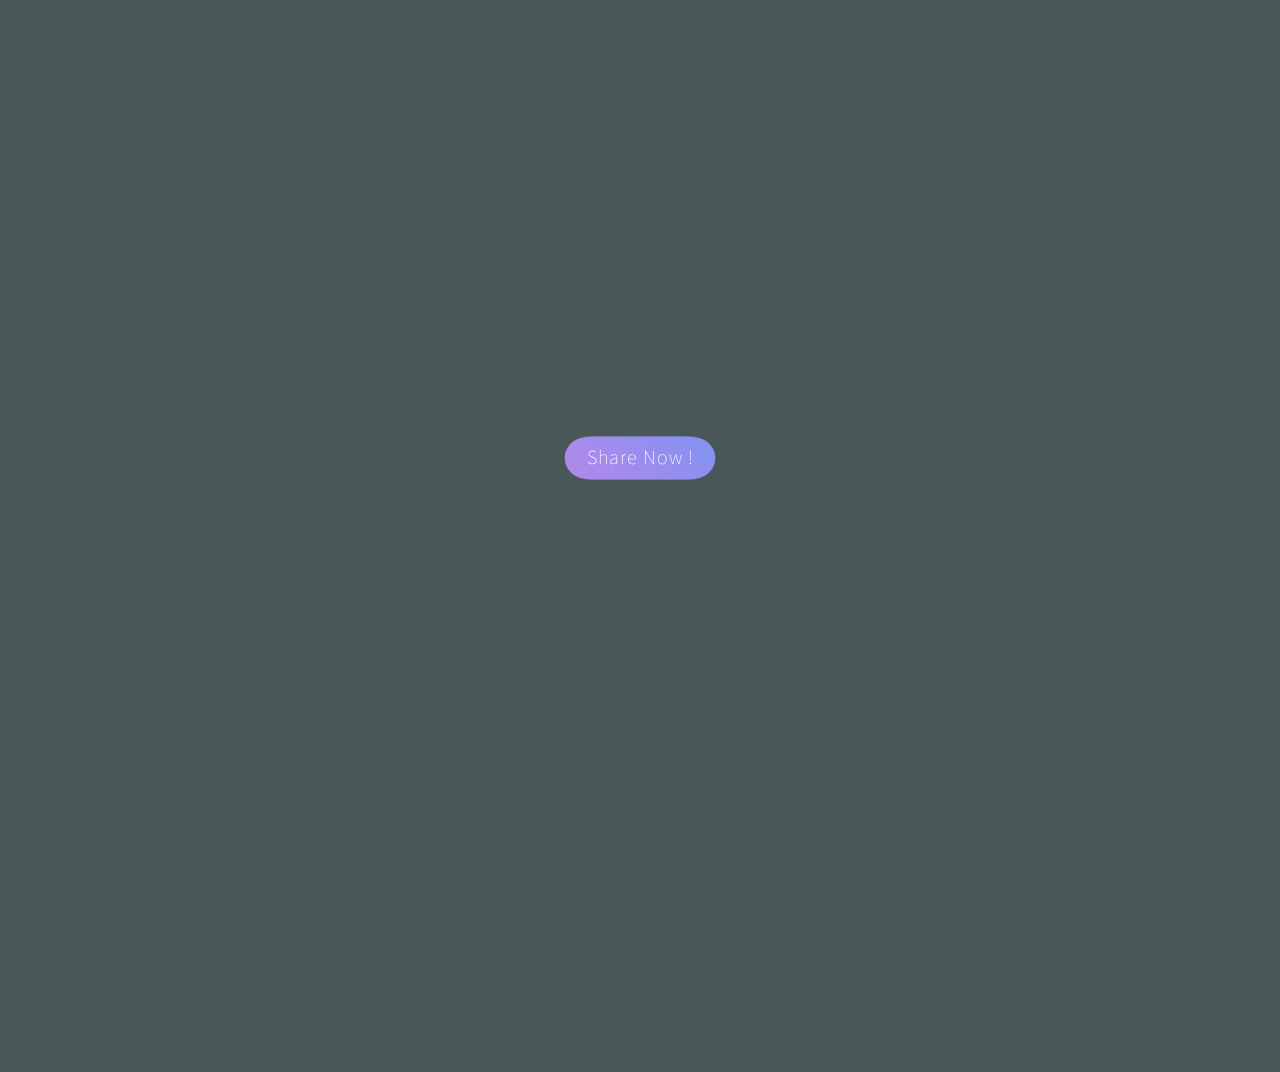
<file: index.html>
<!DOCTYPE html>
<html lang="en" >
<head>
  <meta charset="UTF-8">
  <title>Share, Social Media Button</title>
  <link rel='stylesheet' href='https://cdnjs.cloudflare.com/ajax/libs/font-awesome/4.7.0/css/font-awesome.min.css'>
  <link rel="stylesheet" href="./style.css">
</head>
<body>
<div class="container">
  <div class="button">Share Now !</div>
  <div class="social twitter"><a href="https://twitter.com/shikhar__99" target="_blank"><i class="fa fa-twitter"></i></a></div>
  <div class="social facebook"><i class="fa fa-facebook"></i></div>
  <div class=" social google"><a href="https://www.instagram.com/compiler_geek/"><i class="fa fa-instagram"></i></a></div>
  <div class="social youtube"><i class="fa fa-youtube"></i></a></div>
</div>

<svg xmlns="http://www.w3.org/2000/svg" version="1.1">
  <defs>
    <filter id="goo">
      <feGaussianBlur in="SourceGraphic" stdDeviation="8" result="blur" />
      <feColorMatrix in="blur" mode="matrix" values="1 0 0 0 0  0 1 0 0 0  0 0 1 0 0  0 0 0 18 -7" result="goo" />
      <feBlend in="SourceGraphic" in2="goo" />
  	</filter>
  </defs>
</svg>
  <script src='https://cdnjs.cloudflare.com/ajax/libs/jquery/3.1.1/jquery.min.js'></script><script  src="./script.js"></script>
</body>
</html>
</file>
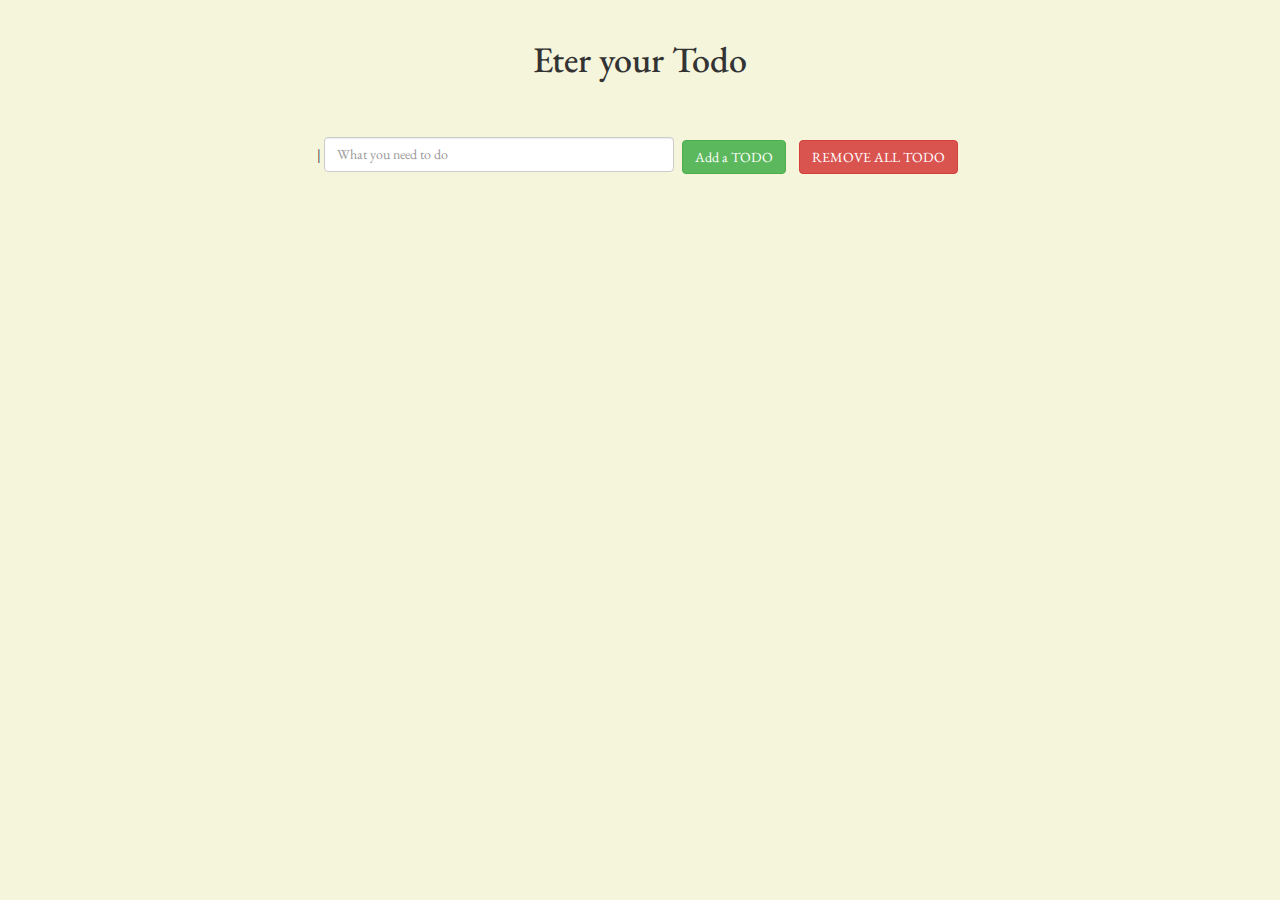
<file: BonusTODO/index.html>
<!DOCTYPE html>
<html lang="en">

<head>
	<meta charset="utf-8">
	<meta name="viewport" content="width=device-width, initial-scale=1.0">
	<link rel="stylesheet" media="screen" href="https://cdnjs.cloudflare.com/ajax/libs/twitter-bootstrap/3.3.5/css/bootstrap.min.css">
    <link href="https://fonts.googleapis.com/css?family=EB+Garamond" rel="stylesheet">
    <link rel="stylesheet" href="css/todoStyle.css">
	<title>My online Todo list App</title>

	

</head>

<body>

	<div class="container-fluid text-center">
        <h1 class="blink">My First working TODO</h1>
        <input type="text" id="userinput" class="form-control" placeholder="What you need to do" onkeydown="return serchKeyPress(event);">
        <button class="btn btn-success" id="add">Add a TODO</button>
        <button class="btn btn-danger" id="removeall">REMOVE ALL TODO</button>
        <ul id="list"></ul>
        
        
	</div>

	<script src="https://cdnjs.cloudflare.com/ajax/libs/jquery/1.11.3/jquery.min.js"></script>
	<script src="https://cdnjs.cloudflare.com/ajax/libs/twitter-bootstrap/3.3.5/js/bootstrap.min.js"></script>
   <script src="js/typed.js"></script>
    <script src="js/todo.js"></script>

</body>

</html>
</file>
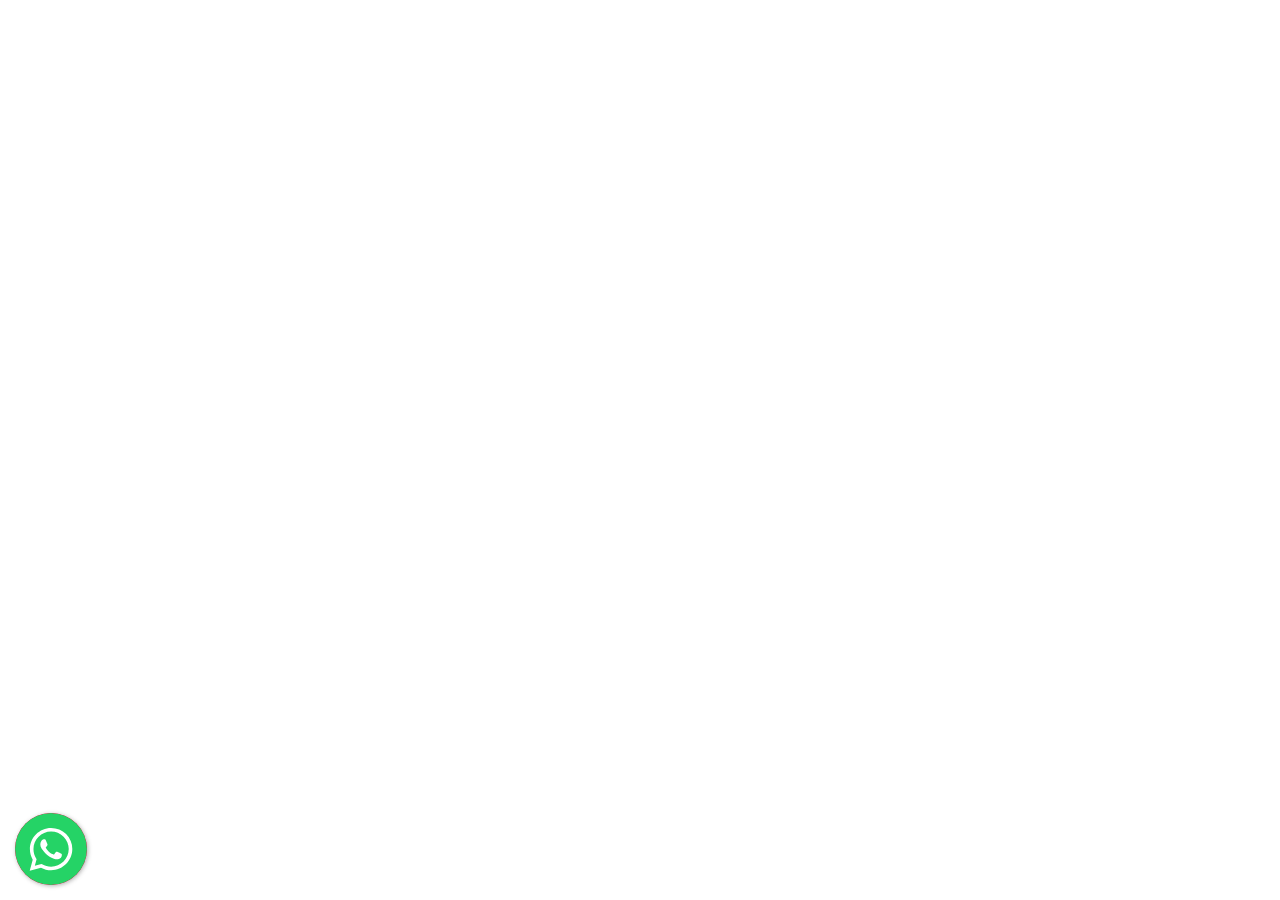
<file: floating-whatsapp/index.html>
<!DOCTYPE html>
<html>

<head>
    <meta charset="UTF-8">
    <title>Floating WhatsApp Button Demo</title>
    <script type="text/javascript" src="jquery-3.3.1.min.js"></script>
    <link rel="stylesheet" href="floating-wpp.css">
    <script type="text/javascript" src="floating-wpp.js"></script>
    <style>
        body {
            font-family: Arial, Helvetica, sans-serif
        }
    </style>
</head>

<body>
    <div id="myButton"></div>
</body>

<script type="text/javascript">
    $(function () {
        $('#myButton').floatingWhatsApp({
            phone: '5491133359850',
            popupMessage: 'Hello, how can we help you?',
            message: "I'd like to order a pizza",
            showPopup: true,
            showOnIE: false,
            headerTitle: 'Welcome!',
            headerColor: 'crimson',
            backgroundColor: 'crimson',
            buttonImage: '<img src="whatsapp.svg" />'
        });
    });
</script>

</html>
</file>
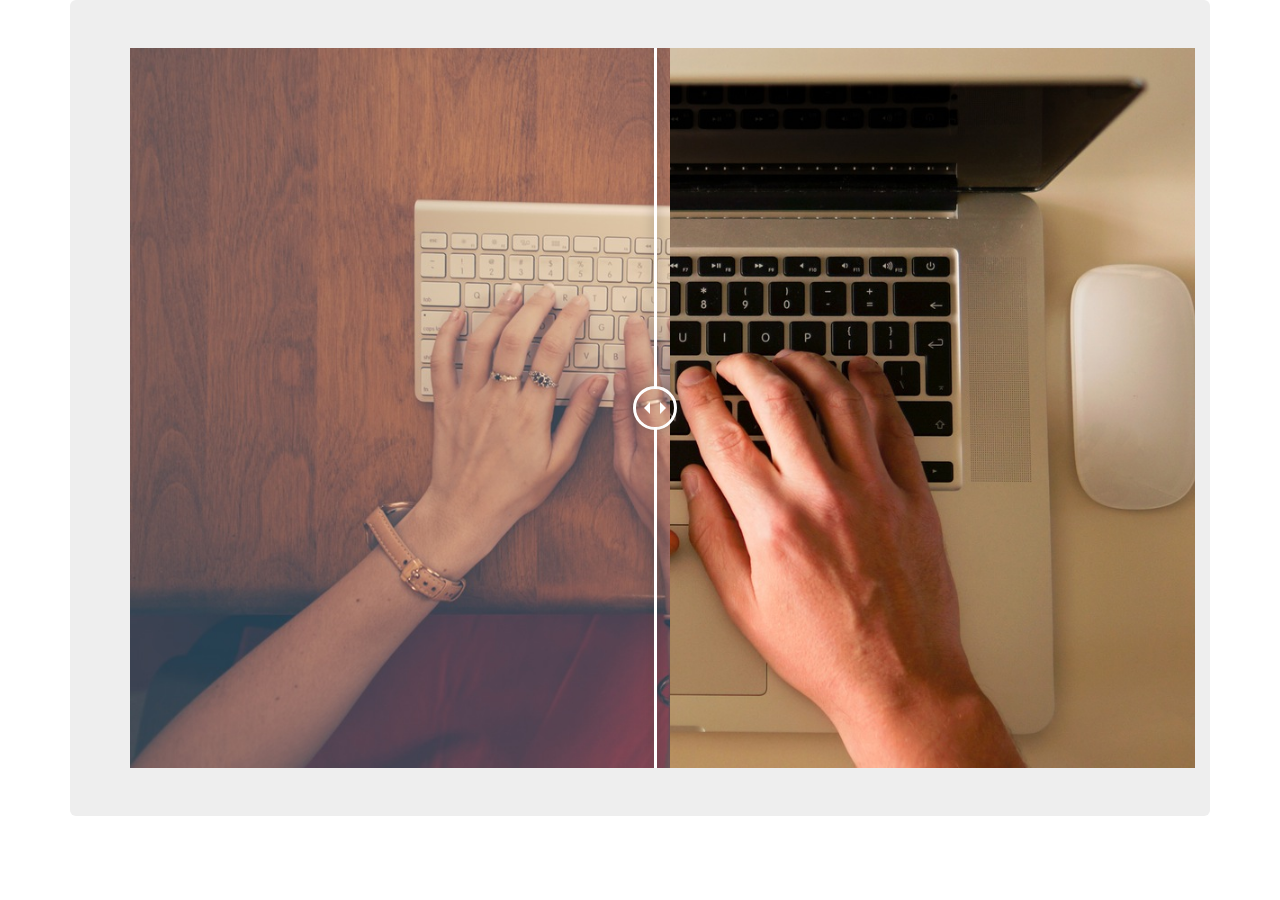
<file: ImageSlider/index.html>
<!DOCTYPE html>
<html lang="en">

<head>
	<meta charset="utf-8">
	<meta name="viewport" content="width=device-width, initial-scale=1.0">
	<link rel="stylesheet" media="screen" href="https://cdnjs.cloudflare.com/ajax/libs/twitter-bootstrap/3.3.5/css/bootstrap.min.css">
   <link rel="stylesheet" href="css/twentytwenty.css">
    <link rel="stylesheet" href="css/style.css">
	<title>Sliing images</title>

	<!--  -->

	<style>

	</style>

</head>

<body>

	<div class="container">
        <div class="jumbotron text-center">
            <div class="row">
                <div class="col-xs-12 twentytwenty-container">
                    <img src="images/image-1.jpg" alt="">
                    <img src="images/image-2.jpg" alt="">
                </div>
            </div>
            
        </div>
	</div>

	<script src="https://cdnjs.cloudflare.com/ajax/libs/jquery/1.11.3/jquery.min.js"></script>
	<script src="js/jquery.twentytwenty.js"></script>
	<script src="js/jquery.event.move.js"></script>
	<script src="js/custom.js"></script>
	<script src="https://cdnjs.cloudflare.com/ajax/libs/twitter-bootstrap/3.3.5/js/bootstrap.min.js"></script>

	<script>
	</script>

</body>

</html>
</file>
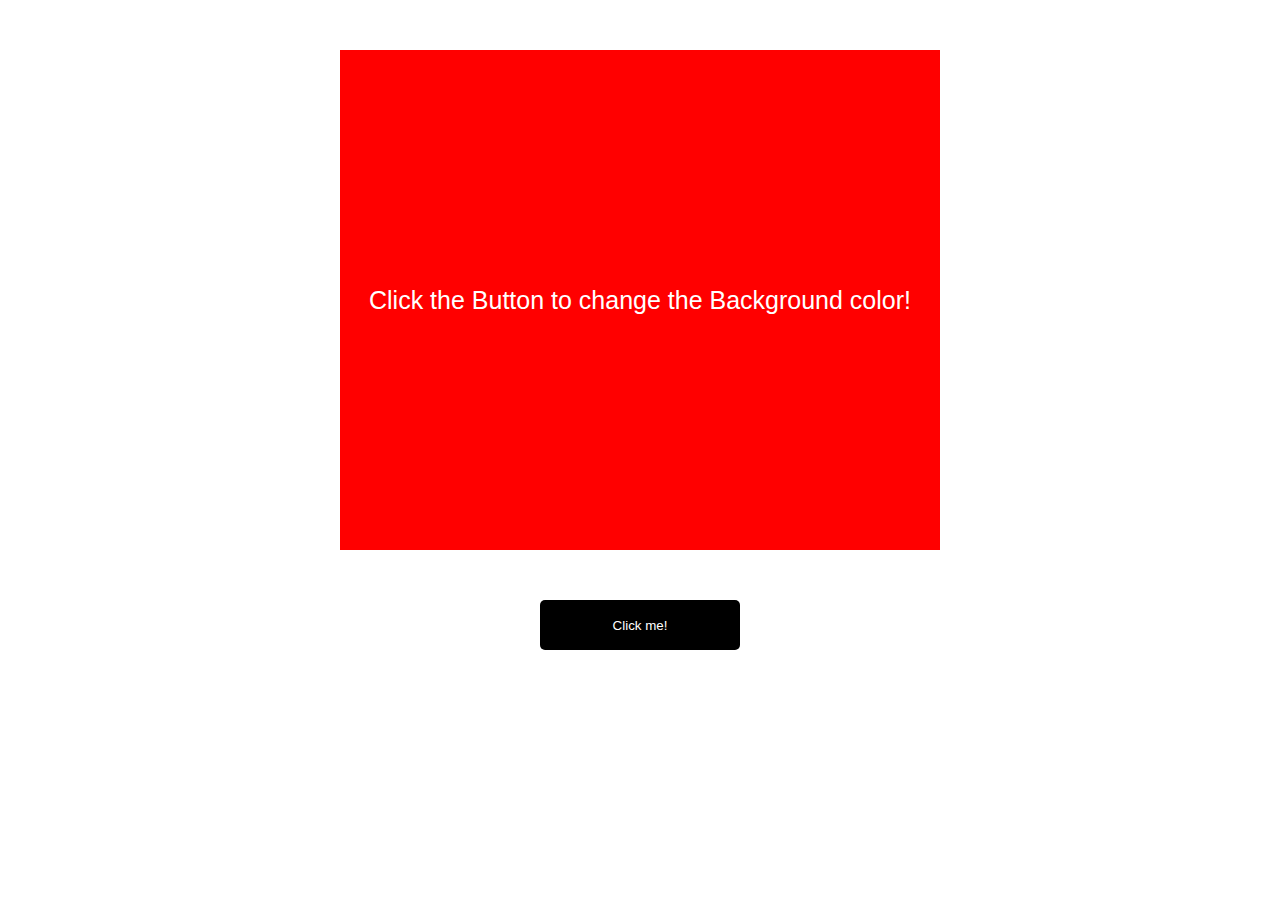
<file: javascript-color-change-app-master/index.html>
<!DOCTYPE html>
<html lang="en">
<head>
    <meta charset="UTF-8">
    <meta name="viewport" content="width=device-width, initial-scale=1.0">
    <meta http-equiv="X-UA-Compatible" content="ie=edge">
    <link rel="stylesheet" href="style.css">
    <title>JavaScript Color Changing App</title>
</head>
<body>
    <div id="canvas">
       Click the Button to change the Background color!
    </div>
    
    <button id="button">Click me!</button>

    <script src="app.js"></script>
</body>
</html>
</file>
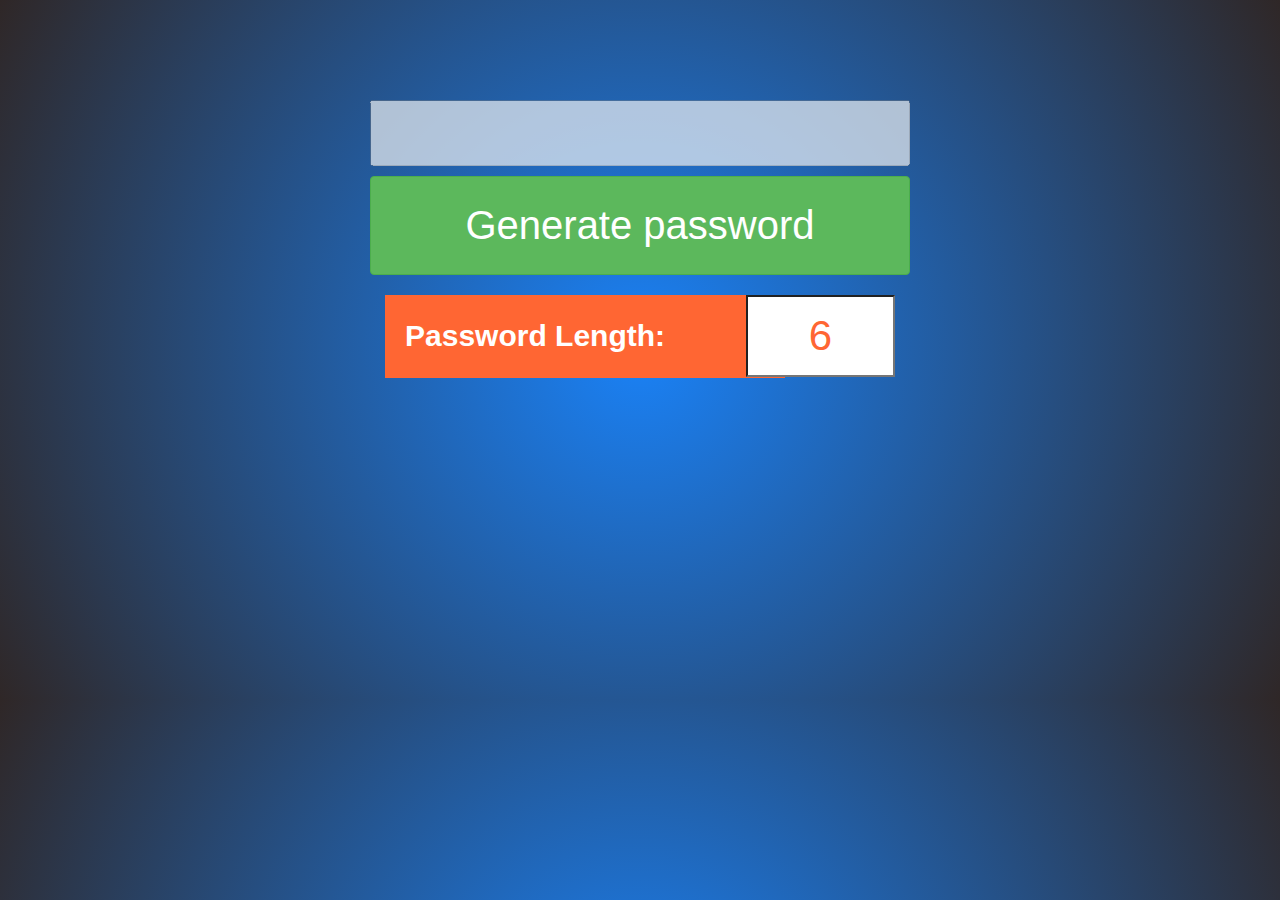
<file: passGen/index.html>
<!DOCTYPE html>
<html lang="en">

<head>
	<meta charset="utf-8">
	<meta name="viewport" content="width=device-width, initial-scale=1.0">
	<link rel="stylesheet" media="screen" href="https://cdnjs.cloudflare.com/ajax/libs/twitter-bootstrap/3.3.5/css/bootstrap.min.css">

	<title>Random password GEN</title>

	<link rel="stylesheet" href="css/passGenStyle.css">
	
	<script>
    var keylist="abcdefghijklmnopqrstuvwxyz1234567890!@#$%^&*"
    var tmp = ''
    function generatepass(plength){
        tmp=''
        for(i=0;i<plength;i++){
            tmp+=keylist.charAt(Math.floor(Math.random()*keylist.length))
        }
        return tmp
    }
    
     function populateform(enterlength){
         document.passGen.output.value = generatepass(enterlength)
     }   
        
        
    </script>
	
	
	
</head>

<body>

	<div class="container">
    
        <form action="" name="passGen">
           <div class="col-xs-12">
            <input type="text"  name="output" class="out" disabled>
            <input type="button" value="Generate password" class="btn btn-success btn-block myBtn" onClick="populateform(this.form.length.value)" >
            <div class="col-xs-10"><strong class="pass">Password Length: </strong></div>
            <div class="col-xs-2"><input type="text" name="length" size="3" value="6" class="in"></div>
             
            
           </div>
             
            
            
            
        </form>
    
    
	</div>

	<script src="https://cdnjs.cloudflare.com/ajax/libs/jquery/1.11.3/jquery.min.js"></script>
	<script src="https://cdnjs.cloudflare.com/ajax/libs/twitter-bootstrap/3.3.5/js/bootstrap.min.js"></script>

	<script>
	</script>

</body>

</html>
</file>
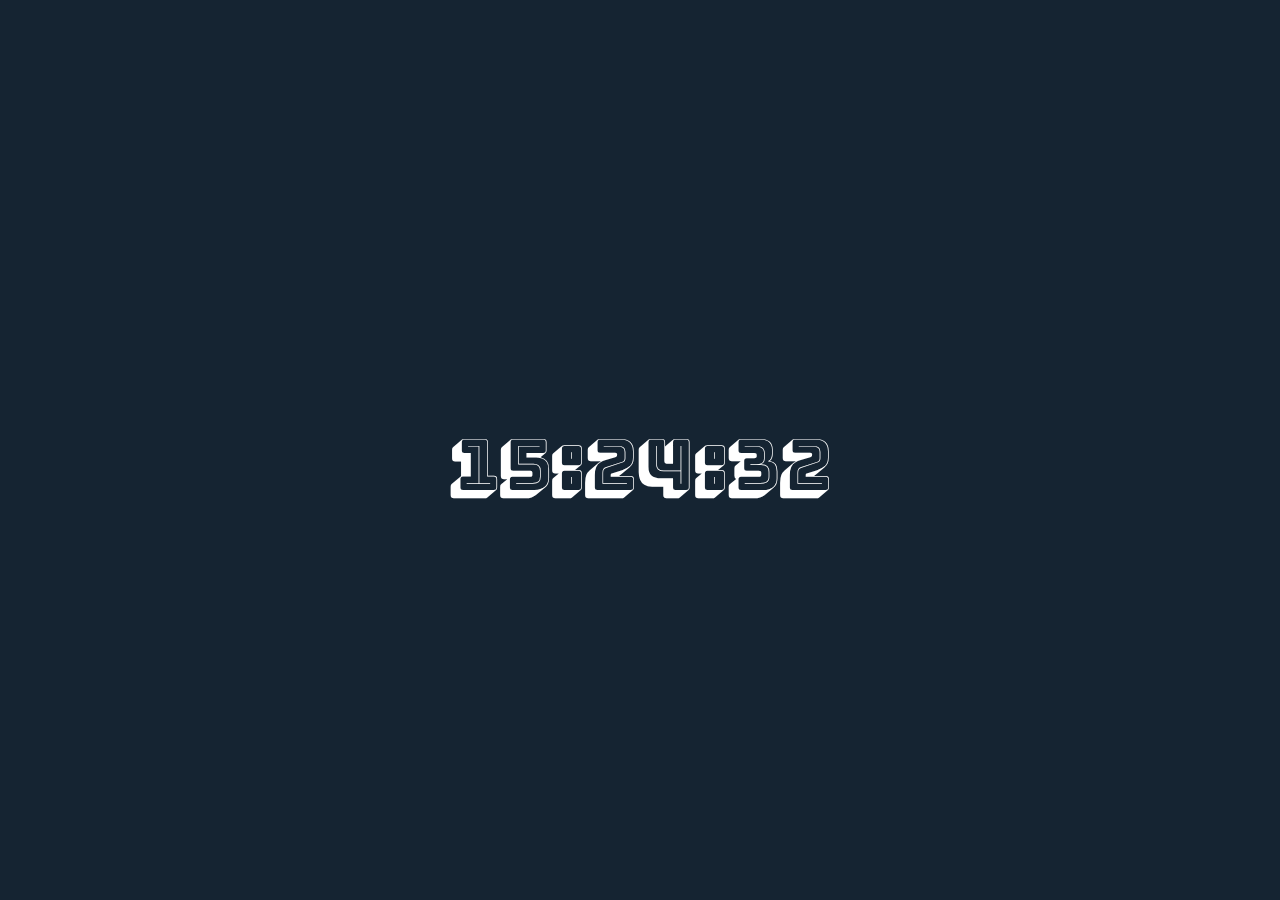
<file: Ticky Clock/index.html>
<!DOCTYPE html>
<html lang="en">

<head>
	<meta charset="utf-8">
	<meta name="viewport" content="width=device-width, initial-scale=1.0">
	<link rel="stylesheet" media="screen" href="https://cdnjs.cloudflare.com/ajax/libs/twitter-bootstrap/3.3.5/css/bootstrap.min.css">

	<title>Clocky | that changes BG</title>

	<link rel="stylesheet" href="css/clockStyle.css">

</head>

<body>

	<div id="clock" >
        
	</div>
    
    
    <script src="js/clock.js" ></script>
	<script src="https://cdnjs.cloudflare.com/ajax/libs/jquery/1.11.3/jquery.min.js"></script>
	<script src="https://cdnjs.cloudflare.com/ajax/libs/twitter-bootstrap/3.3.5/js/bootstrap.min.js"></script>

	<script>
	</script>

</body>

</html>
</file>
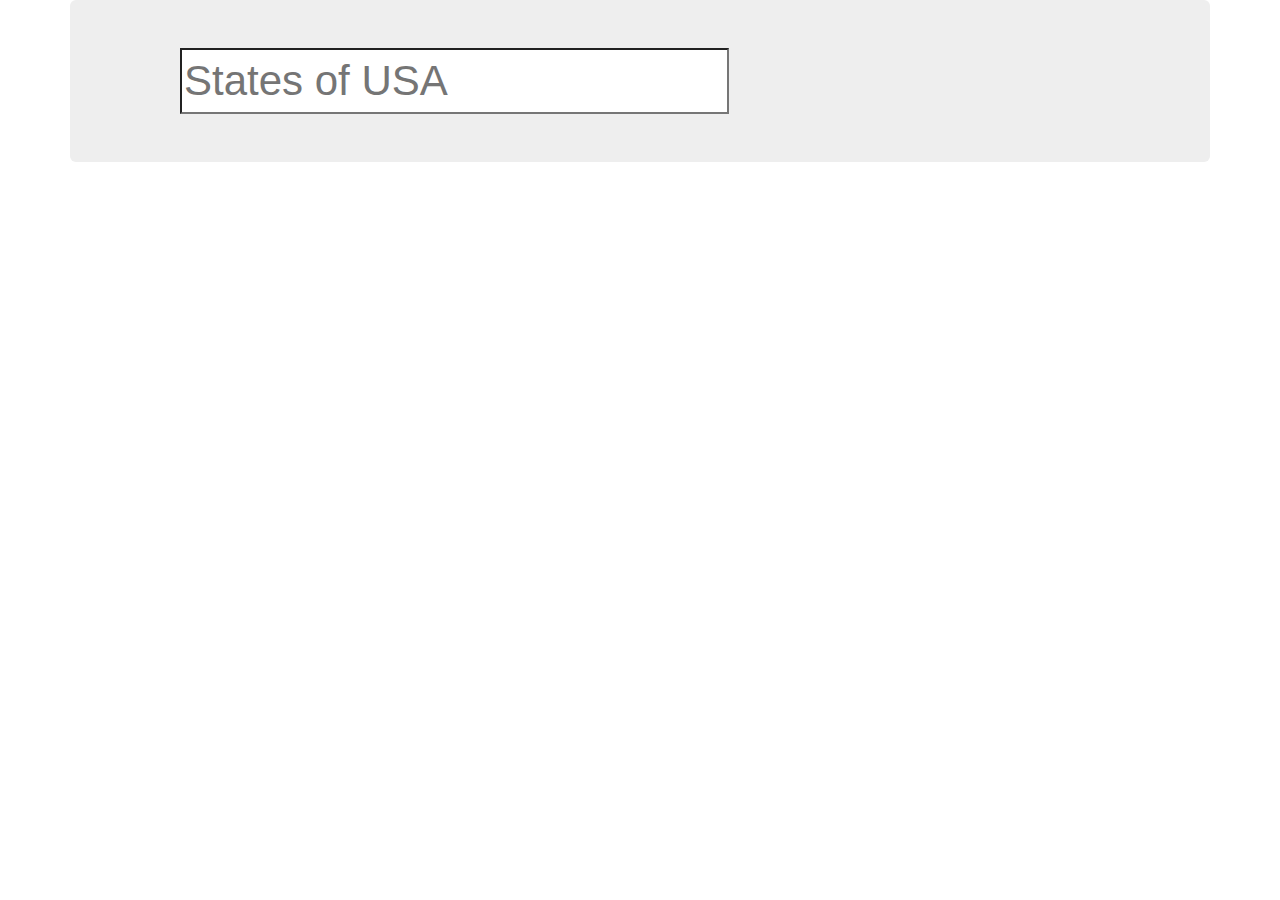
<file: TypeAhead/index.html>
<!DOCTYPE html>
<html lang="en">

<head>
	<meta charset="utf-8">
	<meta name="viewport" content="width=device-width, initial-scale=1.0">
	<link rel="stylesheet" media="screen" href="https://cdnjs.cloudflare.com/ajax/libs/twitter-bootstrap/3.3.5/css/bootstrap.min.css">

	<title>Minimum Bootstrap HTML Skeleton</title>

	<link rel="stylesheet" href="css/style.css">

</head>

<body>

	<div class="container">
        <div class="jumbotron">
            <div class="row">
                <div class="col-md-12">
                    <div id="the-basics">
                      <input class="typeahead" type="text" placeholder="States of USA">
                    </div>
                </div>
            </div>
        </div>
        
	</div>

	<script src="https://cdnjs.cloudflare.com/ajax/libs/jquery/1.11.3/jquery.min.js"></script>
	<script src="js/typeahead.js"></script>
	<script src="js/custom.js"></script>
	<script src="https://cdnjs.cloudflare.com/ajax/libs/twitter-bootstrap/3.3.5/js/bootstrap.min.js"></script>

	<script>
	</script>

</body>

</html>
</file>
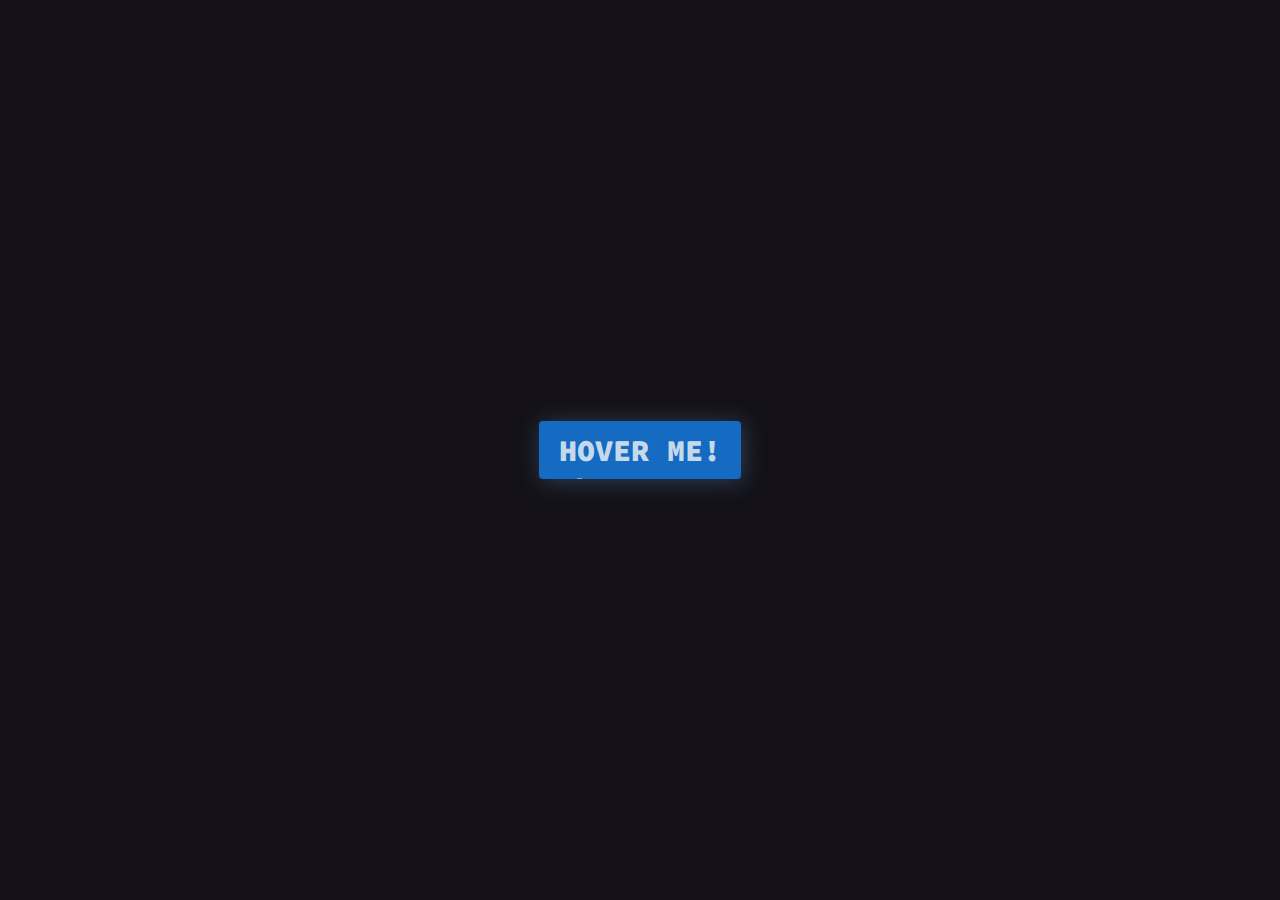
<file: FLUSHBUTTON.html>
<!DOCTYPE html>
<html lang="en">
<head>
  <meta charset="UTF-8">
  <meta name="viewport" content="width=device-width, initial-scale=1.0">
  <title>Document</title>
  <style>
    @import url('https://fonts.googleapis.com/css?family=Source+Code+Pro:200,900');

:root {
  --text-color: hsla(210, 50%, 85%, 1);
  --shadow-color: hsla(210, 40%, 52%, .4);
  --btn-color: hsl(210, 80%, 42%);
  --bg-color: #141218;
}

* {
  box-sizing: border-box;
}

html, body {
  width: 100%;
  height: 100%;
  display: flex;
  align-items: center;
  justify-content: center;
  background-color: var(--bg-color);
}

button {
  position:relative;
  padding: 10px 20px;  
  border: none;
  background: none;
  cursor: pointer;
  
  font-family: "Source Code Pro";
  font-weight: 900;
  text-transform: uppercase;
  font-size: 30px;  
  color: var(--text-color);
  
  background-color: var(--btn-color);
  box-shadow: var(--shadow-color) 2px 2px 22px;
  border-radius: 4px; 
  z-index: 0;  
  overflow: hidden;   
}

button:focus {
  outline-color: transparent;
  box-shadow: var(--btn-color) 2px 2px 22px;
}

.right::after, button::after {
  content: var(--content);
  display: block;
  position: absolute;
  white-space: nowrap;
  padding: 40px 40px;
  pointer-events:none;
}

button::after{
  font-weight: 200;
  top: -30px;
  left: -20px;
} 

.right, .left {
  position: absolute;
  width: 100%;
  height: 100%;
  top: 0;
}
.right {
  left: 66%;
}
.left {
  right: 66%;
}
.right::after {
  top: -30px;
  left: calc(-66% - 20px);
  
  background-color: var(--bg-color);
  color:transparent;
  transition: transform .4s ease-out;
  transform: translate(0, -90%) rotate(0deg)
}

button:hover .right::after {
  transform: translate(0, -47%) rotate(0deg)
}

button .right:hover::after {
  transform: translate(0, -50%) rotate(-7deg)
}

button .left:hover ~ .right::after {
  transform: translate(0, -50%) rotate(7deg)
}

/* bubbles */
button::before {
  content: '';
  pointer-events: none;
  opacity: .6;
  background:
    radial-gradient(circle at 20% 35%,  transparent 0,  transparent 2px, var(--text-color) 3px, var(--text-color) 4px, transparent 4px),
    radial-gradient(circle at 75% 44%, transparent 0,  transparent 2px, var(--text-color) 3px, var(--text-color) 4px, transparent 4px),
    radial-gradient(circle at 46% 52%, transparent 0, transparent 4px, var(--text-color) 5px, var(--text-color) 6px, transparent 6px);

  width: 100%;
  height: 300%;
  top: 0;
  left: 0;
  position: absolute;
  animation: bubbles 5s linear infinite both;
}

@keyframes bubbles {
  from {
    transform: translate();
  }
  to {
    transform: translate(0, -66.666%);
  }
}
  </style>
</head>
<body>
  <button style="--content: 'Hover me!';"href="#">
    <div class="left"></div>
      Hover me!
    <div class="right"></div>
  </button>
  </body>
</html>
</file>
<file: style.css>
@import url("https://fonts.googleapis.com/css?family=Source+Sans+Pro:200,300,400,600");
body {
  font-family: 'Source Sans Pro', sans-serif;
  background: linear-gradient(#B388EB, #8093F1, #00B2CA);
  background: #4A5759;
  overflow: hidden;
}

.container {
  display: flex;
  justify-content: center;
  align-items: center;
  height: 100vh;
  filter: url("#goo");
}

.button {
  z-index: 99;
  position: absolute;
  display: flex;
  justify-content: center;
  align-items: center;
  width: 150px;
  height: 40px;
  background: linear-gradient(45deg, #B388EB, #8093F1);
  border-radius: 20px;
  color: #FFF;
  font-size: 20px;
  letter-spacing: 1px;
  font-weight: 200;
}

.social {
  opacity: 0;
  position: relative;
  margin: 8px;
  width: 40px;
  height: 40px;
  border-radius: 100%;
  display: inline-block;
  color: #FFF;
  font-size: 20px;
  text-align: center;
}
.social i {
  margin-top: 10px;
}
.social a {
  color: #FFF;
}

.twitter {
  background: #00aced;
}

.facebook {
  background: #3b5998;
}

.google {
  background: #dd4b39;
}

.youtube {
  background: #bb0000;
}

.clicked {
  opacity: 1;
  transition: 1.2s all ease;
  transform: translateY(56px);
}
</file>
<file: BonusTODO/css/todoStyle.css>
*{
    font-family: 'EB Garamond', serif;
    padding: 0;
    margin: 0;
    background-color: beige;
}

h1{
    margin: 40px;
}

#userinput{
    width: 350px;
    height: 35px;
    display: inline-block;
}

.btn{
    margin: 20px 5px;
     
}

.form-control{
    margin: 0 auto;
}

ul{
    list-style-type: none;
}
</file>
<file: floating-whatsapp/floating-wpp.css>
.floating-wpp {
    position: fixed;
    bottom: 15px;
    left: 15px;
    font-size: 14px;
    transition: bottom 0.2s;
}

.floating-wpp .floating-wpp-button {
    position: relative;
    border-radius: 50%;
    box-shadow: 1px 1px 4px rgba(60, 60, 60, 0.4);
    transition: box-shadow 0.2s;
    cursor: pointer;
    overflow: hidden;
}

.floating-wpp .floating-wpp-button img,
.floating-wpp .floating-wpp-button svg {
    position: absolute;
    width: 100%;
    height: auto;
    object-fit: cover;
    top: 50%;
    left: 50%;
    transform: translate3d(-50%, -50%, 0);
    border-radius: 50%;
}

.floating-wpp:hover {
    bottom: 17px;
}

.floating-wpp:hover .floating-wpp-button {
    box-shadow: 1px 2px 8px rgba(60, 60, 60, 0.4);
}

.floating-wpp .floating-wpp-popup {
    /*border: 2px solid white;*/
    border-radius: 6px;
    background-color: #E5DDD5;
    position: absolute;
    overflow: hidden;
    padding: 0;
    box-shadow: 1px 2px 8px rgba(60, 60, 60, 0.25);
    width: 0px;
    height: 0px;
    bottom: 0;
    opacity: 0;
    transition: bottom 0.1s ease-out, opacity 0.2s ease-out;
    transform-origin: bottom;
}

.floating-wpp .floating-wpp-popup.active {
    padding: 0 12px 12px 12px;
    width: 260px;
    height: auto;
    bottom: 82px;
    opacity: 1;
}

.floating-wpp .floating-wpp-popup .floating-wpp-message {
    background-color: white;
    padding: 8px;
    border-radius: 0px 5px 5px 5px;
    box-shadow: 1px 1px 1px rgba(0, 0, 0, 0.15);
    opacity: 0;
    transition: opacity 0.2s;
}

.floating-wpp .floating-wpp-popup.active .floating-wpp-message {
    opacity: 1;
    transition-delay: 0.2s;
}

.floating-wpp .floating-wpp-popup .floating-wpp-head {
    text-align: right;
    color: white;
    margin: 0 -15px 10px -15px;
    padding: 6px 12px;
    display: flex;
    justify-content: space-between;
    cursor: pointer;
}

.floating-wpp .floating-wpp-input-message {
    background-color: white;
    margin: 10px -15px -15px -15px;
    padding: 0 15px;
    display: flex;
    align-items: center;
}

.floating-wpp .floating-wpp-input-message textarea {
    border: 1px solid #ccc;
    border-radius: 4px;
    box-shadow: none;
    padding: 8px;
    margin: 10px 0;
    width: 100%;
    max-width: 100%;
    font-family: inherit;
    font-size: inherit;
    resize: none;
}

.floating-wpp .floating-wpp-btn-send {
    margin-left: 12px;
    font-size: 0;
    cursor: pointer;
}
</file>
<file: ImageSlider/css/twentytwenty.css>
.twentytwenty-horizontal .twentytwenty-handle:before, .twentytwenty-horizontal .twentytwenty-handle:after, .twentytwenty-vertical .twentytwenty-handle:before, .twentytwenty-vertical .twentytwenty-handle:after {
  content: " ";
  display: block;
  background: white;
  position: absolute;
  z-index: 30;
  -webkit-box-shadow: 0px 0px 12px rgba(51, 51, 51, 0.5);
  -moz-box-shadow: 0px 0px 12px rgba(51, 51, 51, 0.5);
  box-shadow: 0px 0px 12px rgba(51, 51, 51, 0.5); }

.twentytwenty-horizontal .twentytwenty-handle:before, .twentytwenty-horizontal .twentytwenty-handle:after {
  width: 3px;
  height: 9999px;
  left: 50%;
  margin-left: -1.5px; }

.twentytwenty-vertical .twentytwenty-handle:before, .twentytwenty-vertical .twentytwenty-handle:after {
  width: 9999px;
  height: 3px;
  top: 50%;
  margin-top: -1.5px; }

.twentytwenty-before-label, .twentytwenty-after-label, .twentytwenty-overlay {
  position: absolute;
  top: 0;
  width: 100%;
  height: 100%; }

.twentytwenty-before-label, .twentytwenty-after-label, .twentytwenty-overlay {
  -webkit-transition-duration: 0.5s;
  -moz-transition-duration: 0.5s;
  transition-duration: 0.5s; }

.twentytwenty-before-label, .twentytwenty-after-label {
  -webkit-transition-property: opacity;
  -moz-transition-property: opacity;
  transition-property: opacity; }

.twentytwenty-before-label:before, .twentytwenty-after-label:before {
  color: white;
  font-size: 13px;
  letter-spacing: 0.1em; }

.twentytwenty-before-label:before, .twentytwenty-after-label:before {
  position: absolute;
  background: rgba(255, 255, 255, 0.2);
  line-height: 38px;
  padding: 0 20px;
  -webkit-border-radius: 2px;
  -moz-border-radius: 2px;
  border-radius: 2px; }

.twentytwenty-horizontal .twentytwenty-before-label:before, .twentytwenty-horizontal .twentytwenty-after-label:before {
  top: 50%;
  margin-top: -19px; }

.twentytwenty-vertical .twentytwenty-before-label:before, .twentytwenty-vertical .twentytwenty-after-label:before {
  left: 50%;
  margin-left: -45px;
  text-align: center;
  width: 90px; }

.twentytwenty-left-arrow, .twentytwenty-right-arrow, .twentytwenty-up-arrow, .twentytwenty-down-arrow {
  width: 0;
  height: 0;
  border: 6px inset transparent;
  position: absolute; }

.twentytwenty-left-arrow, .twentytwenty-right-arrow {
  top: 50%;
  margin-top: -6px; }

.twentytwenty-up-arrow, .twentytwenty-down-arrow {
  left: 50%;
  margin-left: -6px; }

.twentytwenty-container {
  -webkit-box-sizing: content-box;
  -moz-box-sizing: content-box;
  box-sizing: content-box;
  z-index: 0;
  overflow: hidden;
  position: relative;
  -webkit-user-select: none;
  -moz-user-select: none; }
  .twentytwenty-container img {
    max-width: 100%;
    position: absolute;
    top: 0;
    display: block; }
  .twentytwenty-container.active .twentytwenty-overlay, .twentytwenty-container.active :hover.twentytwenty-overlay {
    background: rgba(0, 0, 0, 0); }
    .twentytwenty-container.active .twentytwenty-overlay .twentytwenty-before-label,
    .twentytwenty-container.active .twentytwenty-overlay .twentytwenty-after-label, .twentytwenty-container.active :hover.twentytwenty-overlay .twentytwenty-before-label,
    .twentytwenty-container.active :hover.twentytwenty-overlay .twentytwenty-after-label {
      opacity: 0; }
  .twentytwenty-container * {
    -webkit-box-sizing: content-box;
    -moz-box-sizing: content-box;
    box-sizing: content-box; }

.twentytwenty-before-label {
  opacity: 0; }
  .twentytwenty-before-label:before {
    content: "Before"; }

.twentytwenty-after-label {
  opacity: 0; }
  .twentytwenty-after-label:before {
    content: "After"; }

.twentytwenty-horizontal .twentytwenty-before-label:before {
  left: 10px; }

.twentytwenty-horizontal .twentytwenty-after-label:before {
  right: 10px; }

.twentytwenty-vertical .twentytwenty-before-label:before {
  top: 10px; }

.twentytwenty-vertical .twentytwenty-after-label:before {
  bottom: 10px; }

.twentytwenty-overlay {
  -webkit-transition-property: background;
  -moz-transition-property: background;
  transition-property: background;
  background: rgba(0, 0, 0, 0);
  z-index: 25; }
  .twentytwenty-overlay:hover {
    background: rgba(0, 0, 0, 0.5); }
    .twentytwenty-overlay:hover .twentytwenty-after-label {
      opacity: 1; }
    .twentytwenty-overlay:hover .twentytwenty-before-label {
      opacity: 1; }

.twentytwenty-before {
  z-index: 20; }

.twentytwenty-after {
  z-index: 10; }

.twentytwenty-handle {
  height: 38px;
  width: 38px;
  position: absolute;
  left: 50%;
  top: 50%;
  margin-left: -22px;
  margin-top: -22px;
  border: 3px solid white;
  -webkit-border-radius: 1000px;
  -moz-border-radius: 1000px;
  border-radius: 1000px;
  -webkit-box-shadow: 0px 0px 12px rgba(51, 51, 51, 0.5);
  -moz-box-shadow: 0px 0px 12px rgba(51, 51, 51, 0.5);
  box-shadow: 0px 0px 12px rgba(51, 51, 51, 0.5);
  z-index: 40;
  cursor: pointer; }

.twentytwenty-horizontal .twentytwenty-handle:before {
  bottom: 50%;
  margin-bottom: 22px;
  -webkit-box-shadow: 0 3px 0 white, 0px 0px 12px rgba(51, 51, 51, 0.5);
  -moz-box-shadow: 0 3px 0 white, 0px 0px 12px rgba(51, 51, 51, 0.5);
  box-shadow: 0 3px 0 white, 0px 0px 12px rgba(51, 51, 51, 0.5); }
.twentytwenty-horizontal .twentytwenty-handle:after {
  top: 50%;
  margin-top: 22px;
  -webkit-box-shadow: 0 -3px 0 white, 0px 0px 12px rgba(51, 51, 51, 0.5);
  -moz-box-shadow: 0 -3px 0 white, 0px 0px 12px rgba(51, 51, 51, 0.5);
  box-shadow: 0 -3px 0 white, 0px 0px 12px rgba(51, 51, 51, 0.5); }

.twentytwenty-vertical .twentytwenty-handle:before {
  left: 50%;
  margin-left: 22px;
  -webkit-box-shadow: 3px 0 0 white, 0px 0px 12px rgba(51, 51, 51, 0.5);
  -moz-box-shadow: 3px 0 0 white, 0px 0px 12px rgba(51, 51, 51, 0.5);
  box-shadow: 3px 0 0 white, 0px 0px 12px rgba(51, 51, 51, 0.5); }
.twentytwenty-vertical .twentytwenty-handle:after {
  right: 50%;
  margin-right: 22px;
  -webkit-box-shadow: -3px 0 0 white, 0px 0px 12px rgba(51, 51, 51, 0.5);
  -moz-box-shadow: -3px 0 0 white, 0px 0px 12px rgba(51, 51, 51, 0.5);
  box-shadow: -3px 0 0 white, 0px 0px 12px rgba(51, 51, 51, 0.5); }

.twentytwenty-left-arrow {
  border-right: 6px solid white;
  left: 50%;
  margin-left: -17px; }

.twentytwenty-right-arrow {
  border-left: 6px solid white;
  right: 50%;
  margin-right: -17px; }

.twentytwenty-up-arrow {
  border-bottom: 6px solid white;
  top: 50%;
  margin-top: -17px; }

.twentytwenty-down-arrow {
  border-top: 6px solid white;
  bottom: 50%;
  margin-bottom: -17px; }
</file>
<file: ImageSlider/css/style.css>
.col-xs-12 img{
    width: 100%;
    
}
</file>
<file: javascript-color-change-app-master/style.css>
#canvas{
    background-color: red;
    color: white;
    font-family: 'Trebuchet MS', 'Lucida Sans Unicode', 'Lucida Grande', 'Lucida Sans', Arial, sans-serif;
    font-size: 25px;
    width: 600px;
    height: 500px;
    margin: 50px auto 50px;
    text-align: center;
    display: flex;
    justify-content: center;
    align-items: center;
}

#button{
    text-align: center;
    width: 200px;
    height: 50px;
    margin: 50px auto 50px;
    color: white;
    font-family: 'Trebuchet MS', 'Lucida Sans Unicode', 'Lucida Grande', 'Lucida Sans', Arial, sans-serif;
    background: black;
    border-radius: 5px;
    border-style: none;
    display: block;
}
</file>
<file: passGen/css/passGenStyle.css>
body{
    background: -webkit-gradient(radial, center center, 0, center center, 460, from(#1a82f7), to(#2F2727));

  /* Safari 5.1+, Chrome 10+ */
    background: -webkit-radial-gradient(circle, #1a82f7, #2F2727);

  /* Firefox 3.6+ */
    background: -moz-radial-gradient(circle, #1a82f7, #2F2727);

  /* IE 10 */
    background: -ms-radial-gradient(circle, #1a82f7, #2F2727);
    height:600px;
}

.container{
    width: 600px;
    margin: 0 auto;
    margin-top: 100px;
    font-size: 3em;
}

.out{
    margin-bottom: 10px;
    width: 100%;
    text-align: center;
    color: #f63
}

.myBtn{
    padding: 20px 20px;
    font-size: 40px;
    margin-bottom: 20px;
}

.pass{
    width: 400px;
    float: left;
    font-size: 30px;
    color: #fff;
    margin-left: 0;
    padding: 20px;
    background-color: #f63;
}

.in{
    margin: 0;
    padding: 9px;
    float: right;
    text-align: center;
    background-color: #fff;
    color: #f63
}
</file>
<file: Ticky Clock/css/clockStyle.css>
@import 'https://fonts.googleapis.com/css?family=Bungee+Shade';

html, body{
    height: 100%;
}

#clock{
    color: #fff;
    font-family: 'Bungee Shade', cursive;
    font-size: 70px;
    
    position: relative;
    top: 50%;
    margin-top: -35px;
    text-align: center;

}
</file>
<file: TypeAhead/css/style.css>
#the-basics{
    font-size: 3em;
    
}
#the-basics input{
    margin-left: 50px;
}
.tt-suggestion .tt-selectable {
    margin-left: 100px;

}
</file>
